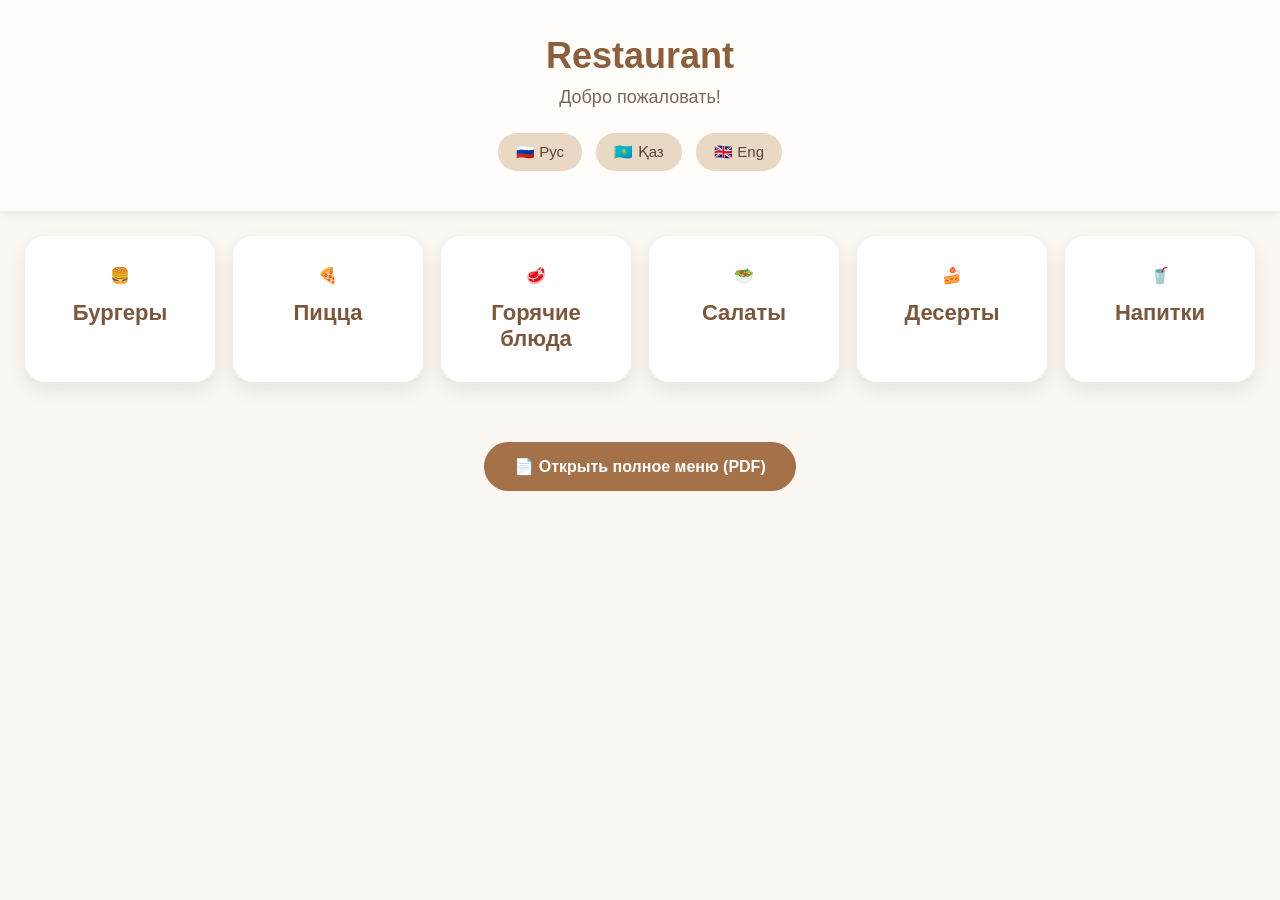
<file: index.html>
<!DOCTYPE html>
<html lang="ru">
<head>
    <meta charset="UTF-8">
    <meta name="viewport" content="width=device-width, initial-scale=1.0">
    <title>Restaurant Menu</title>

    <link rel="stylesheet" href="style.css">
</head>
<body>

<header>
    <h1 id="title">Restaurant</h1>
    <p id="welcome">Добро пожаловать!</p>

    <div class="languages">
        <button onclick="changeLanguage('ru')">🇷🇺 Рус</button>
        <button onclick="changeLanguage('kz')">🇰🇿 Қаз</button>
        <button onclick="changeLanguage('en')">🇬🇧 Eng</button>
    </div>
</header>

<section class="menu">

<div class="card">
🍔
<h2 id="burger">Бургеры</h2>
</div>

<div class="card">
🍕
<h2 id="pizza">Пицца</h2>
</div>

<div class="card">
🥩
<h2 id="meat">Горячие блюда</h2>
</div>

<div class="card">
🥗
<h2 id="salad">Салаты</h2>
</div>

<div class="card">
🍰
<h2 id="dessert">Десерты</h2>
</div>

<div class="card">
🥤
<h2 id="drink">Напитки</h2>
</div>

</section>

<div class="pdf">
<a href="menu.pdf" target="_blank" id="pdf">📄 Открыть полное меню (PDF)</a>
</div>

<script src="script.js"></script>

</body>
</html>
</file>
<file: style.css>
*{
    margin:0;
    padding:0;
    box-sizing:border-box;
    font-family: "Segoe UI", Arial, sans-serif;
}

body{
    background:#FAF7F2;
    color:#5A4634;
}

header{
    background:#FFFDF9;
    padding:35px 20px;
    text-align:center;
    box-shadow:0 2px 10px rgba(0,0,0,.08);
}

header h1{
    color:#8B5E3C;
    font-size:36px;
    margin-bottom:10px;
}

header p{
    color:#7A6655;
    font-size:18px;
}

.languages{
    margin-top:20px;
}

.languages button{
    background:#E8D8C4;
    color:#5A4634;
    border:none;
    padding:10px 18px;
    margin:5px;
    border-radius:25px;
    font-size:15px;
    cursor:pointer;
    transition:.3s;
}

.languages button:hover{
    background:#D8C1A8;
    transform:scale(1.05);
}

.menu{
    display:grid;
    grid-template-columns:repeat(auto-fit,minmax(150px,1fr));
    gap:18px;
    padding:25px;
}

.card{
    background:white;
    border-radius:20px;
    padding:30px 20px;
    text-align:center;
    box-shadow:0 8px 20px rgba(0,0,0,.08);
    transition:.3s;
}

.card:hover{
    transform:translateY(-6px);
    box-shadow:0 12px 24px rgba(0,0,0,.12);
}

.card h2{
    margin-top:15px;
    color:#7B573D;
    font-size:22px;
}

.pdf{
    text-align:center;
    margin:35px;
}

.pdf a{
    display:inline-block;
    text-decoration:none;
    background:#A47149;
    color:white;
    padding:15px 30px;
    border-radius:30px;
    font-weight:bold;
    transition:.3s;
}

.pdf a:hover{
    background:#8A5C39;
}

@media(max-width:600px){
    header h1{
        font-size:28px;
    }

    .card{
        padding:25px 15px;
    }
}
</file>
